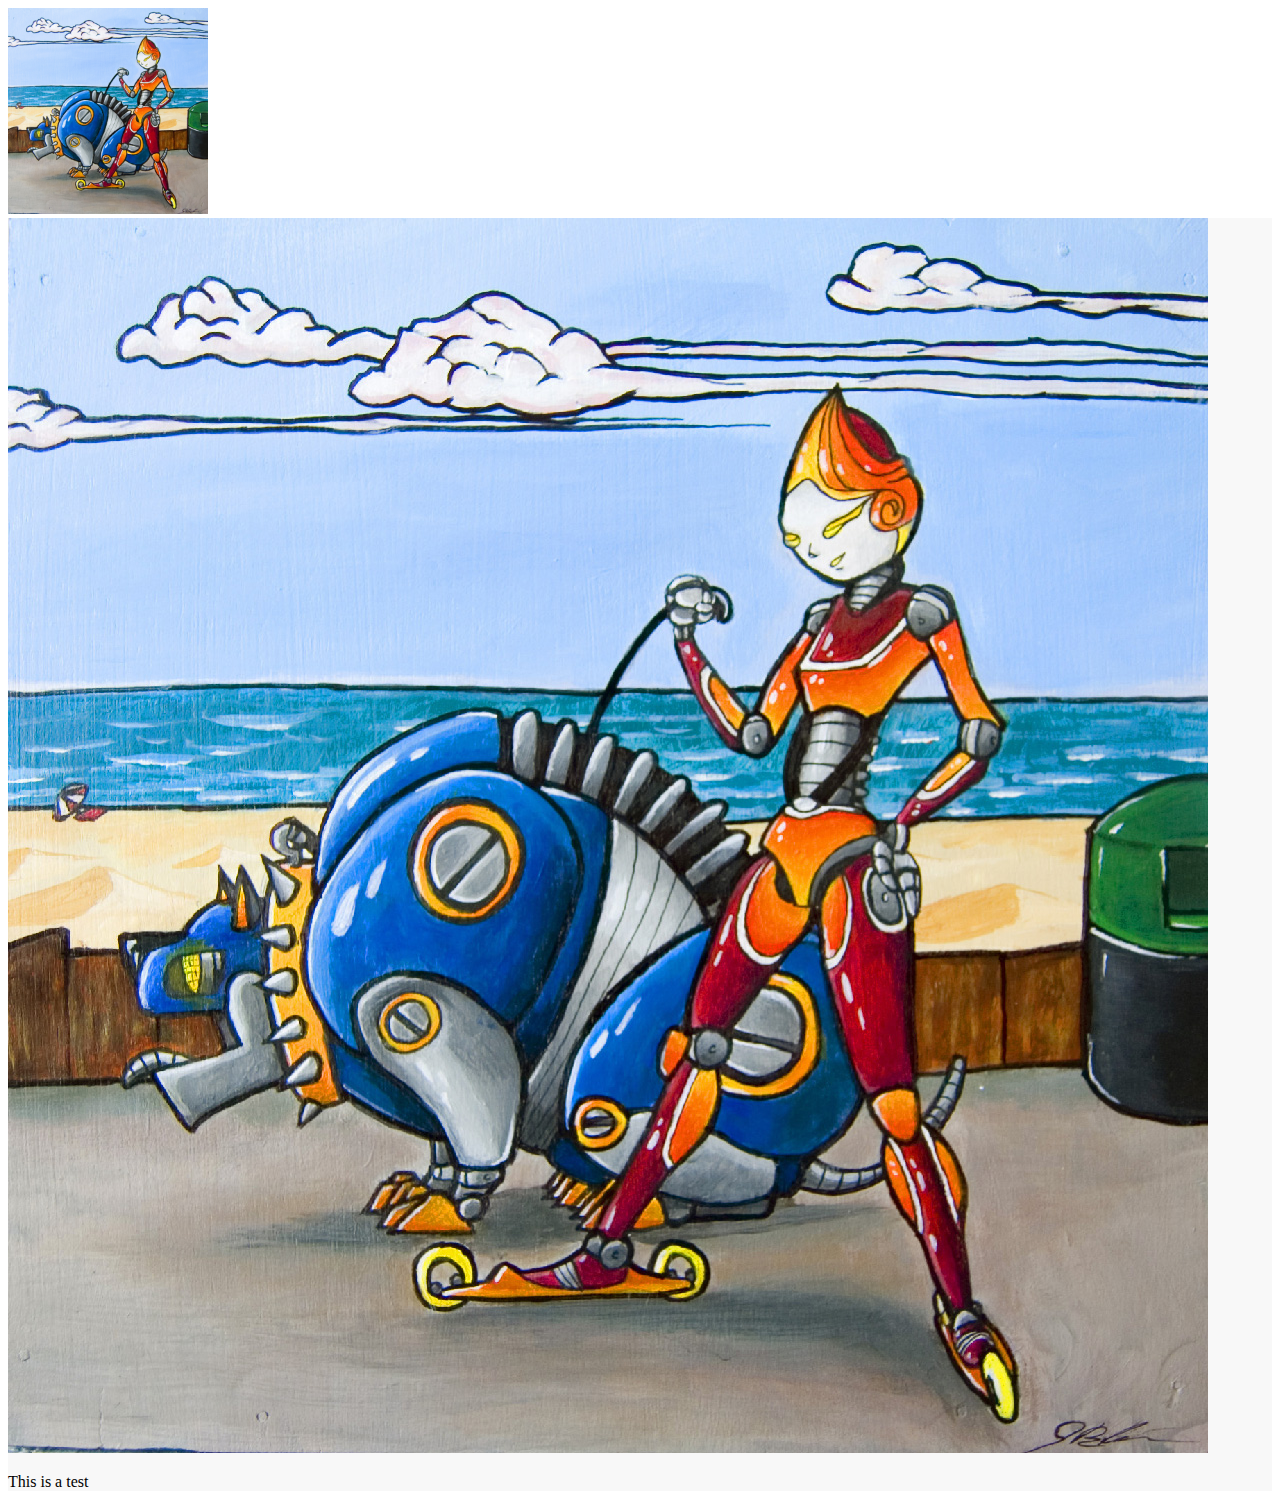
<file: Slide Test/slide test.html>
<!DOCTYPE html>
<html>
<head>
	<title>The Art of Jay Bramhall</title>
	<script
 		src="https://code.jquery.com/jquery-3.1.1.js"
  		integrity="sha256-16cdPddA6VdVInumRGo6IbivbERE8p7CQR3HzTBuELA="
  		crossorigin="anonymous"></script>
	<script type="text/javascript" src="slider.js"></script>
</head>
<body>

	<div class="gal-click">
		<img src="Quick-Pose.jpg" style="width: 200px;"/>
	</div>
	<div class="gal-slide" style="background-color: #f8f8f8">
		<img src="Quick-Pose.jpg">
		<p> This is a test </p>
	</div>
</body>
</html>
</file>
